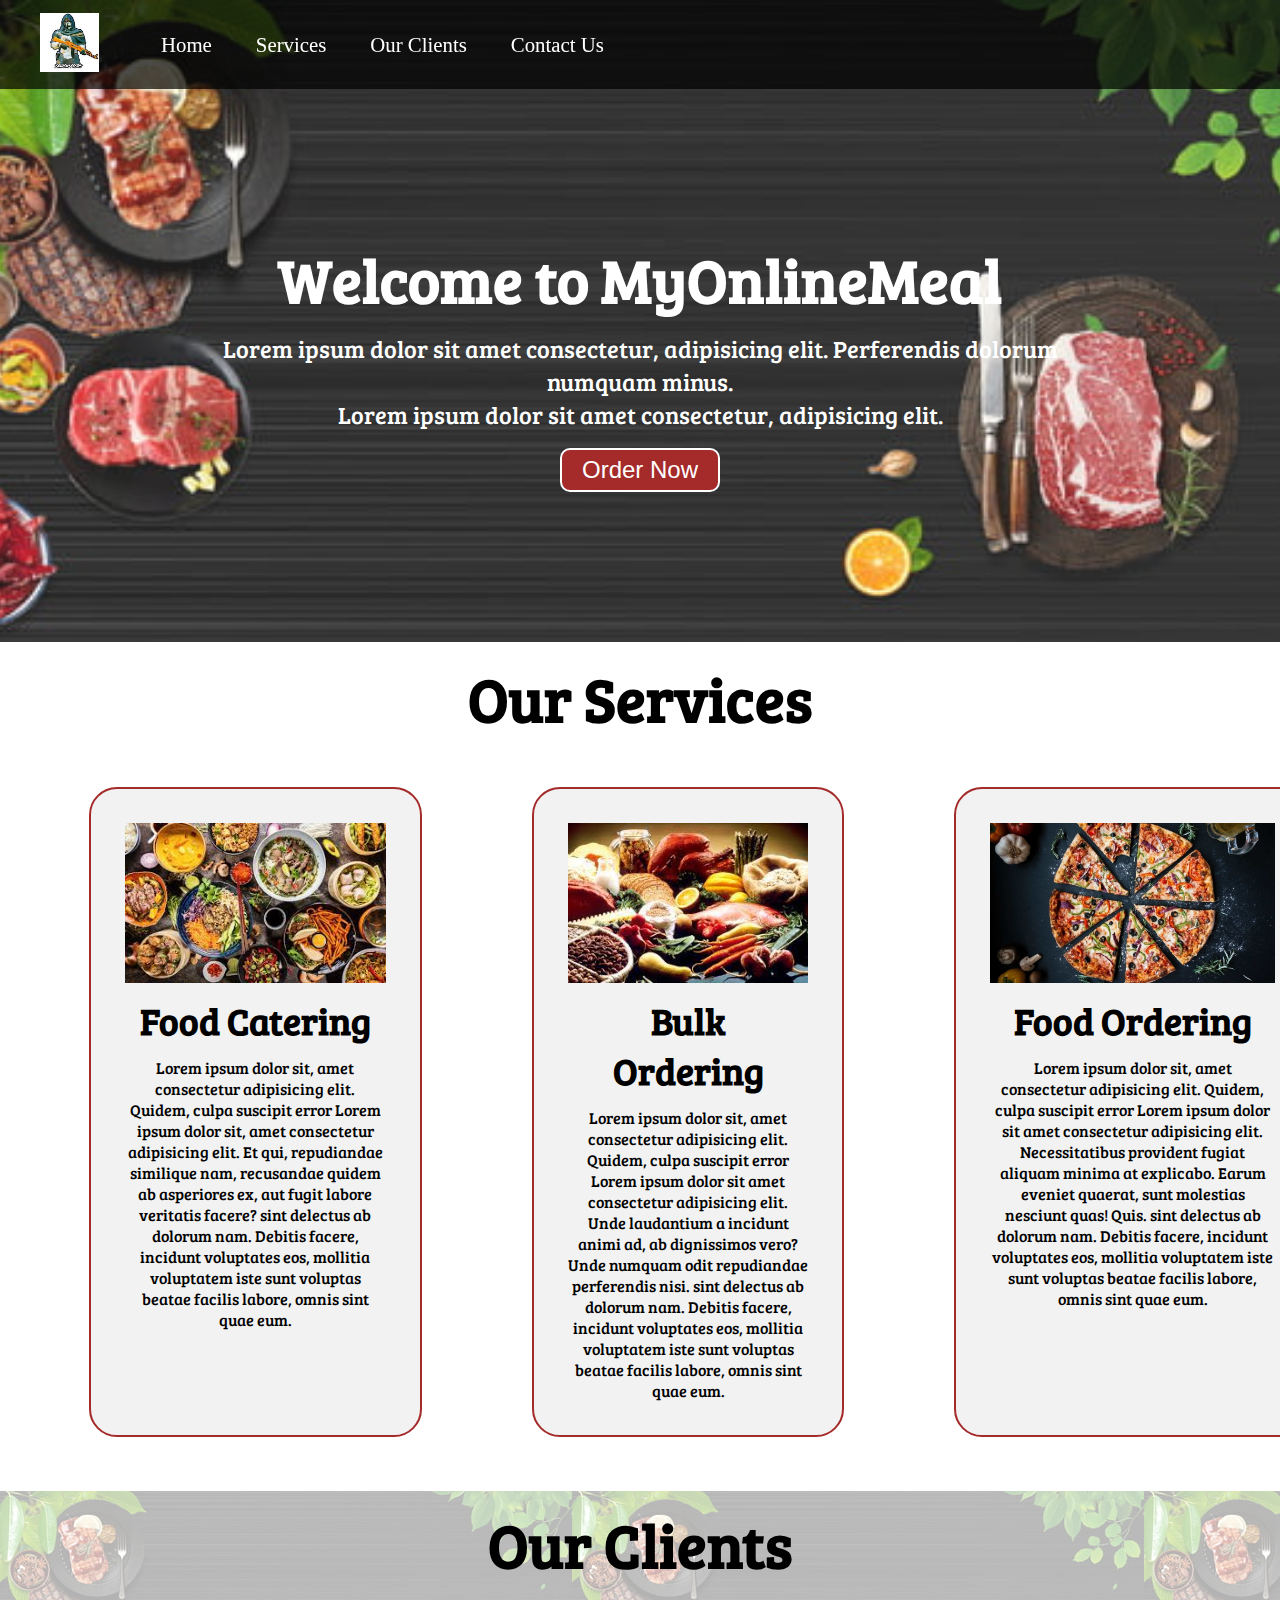
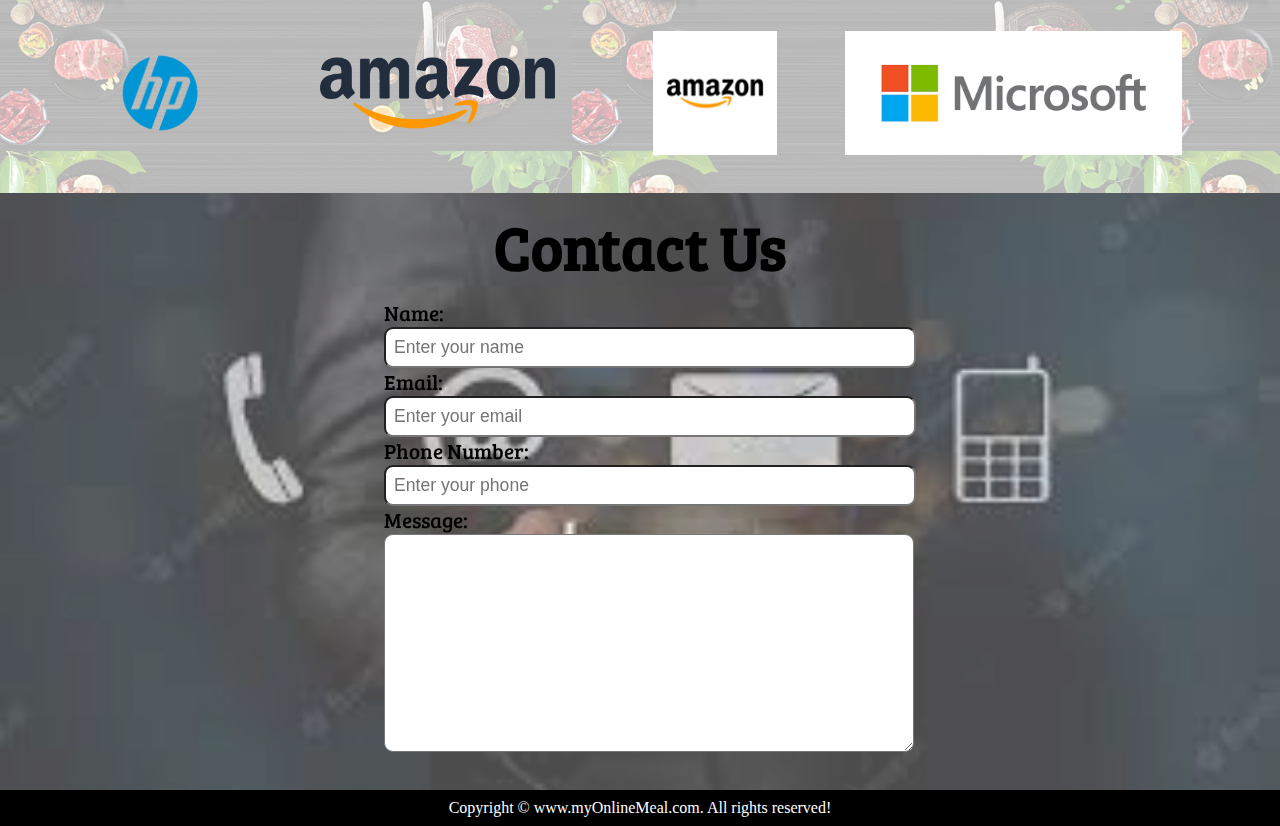
<file: index.html>
<!DOCTYPE html>
<html lang="en">

<head>
    <meta charset="UTF-8">
    <meta name="viewport" content="width=device-width, initial-scale=1.0">
    <meta http-equiv="X-UA-Compatible" content="ie=edge">
    <title>Best Online Food Delivery Service in India | MyOnlineMeal.com</title>
    <link rel="stylesheet" href="css/style.css">
    <link rel="stylesheet" media="screen and (max-width: 1170px)" href="css/phone.css">
    <link href="https://fonts.googleapis.com/css?family=Baloo+Bhai|Bree+Serif&display=swap" rel="stylesheet">
</head>

<body>
    <nav id="navbar">
        <div id="logo">
            <img src="anonymous.jpg" alt="MyOnlineMeal.com">
        </div>
        <ul>
            <li class="item"><a href="#home">Home</a></li>
            <li class="item"><a href="#services-container">Services</a></li>
            <li class="item"><a href="#client-section">Our Clients</a></li>
            <li class="item"><a href="#contact">Contact Us</a></li>
        </ul>
    </nav>

    <section id="home">
        <h1 class="h-primary">Welcome to MyOnlineMeal</h1>
        <p>Lorem ipsum dolor sit amet consectetur, adipisicing elit. Perferendis dolorum numquam minus. </p>
        <p>Lorem ipsum dolor sit amet consectetur, adipisicing elit. </p>
        <button class="btn">Order Now</button>
    </section>

    <section id="services-container">
        <h1 class="h-primary center">Our Services</h1>
        <div id="services">
            <div class="box">
                <img src="download (2).jpg" alt="">
                <h2 class="h-secondary center">Food Catering</h2>
                <p class="center">Lorem ipsum dolor sit, amet consectetur adipisicing elit. Quidem, culpa suscipit error
                    Lorem ipsum dolor sit, amet consectetur adipisicing elit. Et qui, repudiandae similique nam, recusandae quidem ab asperiores ex, aut fugit labore veritatis facere?
                    sint delectus ab dolorum nam. Debitis facere, incidunt voluptates eos, mollitia voluptatem iste sunt
                    voluptas beatae facilis labore, omnis sint quae eum.
                </p>
            </div>
            <div class="box">
                <img src="download.jpg" alt="">
                <h2 class="h-secondary center">Bulk Ordering</h2>
                <p class="center">Lorem ipsum dolor sit, amet consectetur adipisicing elit. Quidem, culpa suscipit error
                    Lorem ipsum dolor sit amet consectetur adipisicing elit. Unde laudantium a incidunt animi ad, ab dignissimos vero? Unde numquam odit repudiandae perferendis nisi.

                    sint delectus ab dolorum nam. Debitis facere, incidunt voluptates eos, mollitia voluptatem iste sunt
                    voluptas beatae facilis labore, omnis sint quae eum.</p>
            </div>
            <div class="box">
                <img src="download (4).jpg" alt="">
                <h2 class="h-secondary center">Food Ordering</h2>
                <p class="center">Lorem ipsum dolor sit, amet consectetur adipisicing elit. Quidem, culpa suscipit error
                    Lorem ipsum dolor sit amet consectetur adipisicing elit. Necessitatibus provident fugiat aliquam minima at explicabo. Earum eveniet quaerat, sunt molestias nesciunt quas! Quis.
                    sint delectus ab dolorum nam. Debitis facere, incidunt voluptates eos, mollitia voluptatem iste sunt
                    voluptas beatae facilis labore, omnis sint quae eum.</p>
            </div>
        </div>
    </section>
    <section id="client-section">
        <h1 class="h-primary center">Our Clients</h1>
        <div id="clients">
            <div class="client-item">
                <img src="logo.png" alt="Our Client">
            </div>
            <div class="client-item">
                <img src="logo3.png" alt="Our Client">
            </div>
          
            <div class="client-item">
                <img src="logo4.png" alt="Our Client">
            </div>
            <div class="client-item">
                <img src="logo5.png" alt="Our Client">
            </div>
        </div>

    </section>

    <section id="contact">
        <h1 class="h-primary center">Contact Us</h1>
        <div id="contact-box">
            <form action="">
                <div class="form-group">
                    <label for="name">Name: </label>
                    <input type="text" name="name" id="name" placeholder="Enter your name">
                </div>
                <div class="form-group">
                    <label for="email">Email: </label>
                    <input type="email" name="name" id="email" placeholder="Enter your email">
                </div>
                <div class="form-group">
                    <label for="phone">Phone Number: </label>
                    <input type="phone" name="name" id="phone" placeholder="Enter your phone">
                </div>
                <div class="form-group">
                    <label for="message">Message: </label>
                    <textarea name="message" id="message" cols="30" rows="10"></textarea>
                </div>
            </form>
        </div>
    </section>

    <footer>
        <div class="center">
            Copyright &copy; www.myOnlineMeal.com. All rights reserved!
        </div>
    </footer>
</body>

</html>
</file>
<file: css/phone.css>
/* Navigation */
#navbar {
    flex-direction: column;
}

#navbar ul li a{
    font-size: 1rem;
    padding: 0px 7px;
    padding-bottom: 8px;
}
/* Home section */
#home{
    height: 370px; 
    padding: 3px 28px;
}

#home::before{
    height: 480px; 
}

#home p{
    font-size: 13px;
}

/* Services section  */
#services{
    flex-direction: column;
}

#services .box { 
    padding: 14px;
    margin: 2px 0px; 
    margin-bottom: 20px;
}

/* Clients section */
#clients{
    flex-wrap: wrap;
}

#clients img{
    width: 66px;
    padding: 6px;
    height: auto;
}

/* Contact us section */
#contact-box form{
    width:80%;
}
/* Footer */

/* Utility classes */
.h-primary{
    font-size:26px;
}
.btn{
    font-size: 13px;
    padding: 4px 8px;
}
</file>
<file: css/style.css>
/* CSS Reset */
*{
    margin: 0;
    padding: 0;
}

html{
    scroll-behavior: smooth;
}

/* CSS Variables */
:root{
    --navbar-height: 59px;
}

/* Navigation Bar */
#navbar{
    display: flex;
    align-items: center;
    position: sticky;
    top: 0px;
}

#navbar::before{
    content: "";
    background-color: black;
    position: absolute;
    top:0px;
    left:0px;
    height: 100%;
    width:100%;
    z-index: -1;
    opacity: 0.7;
}

/* Navigation Bar: Logo and Image */
#logo{
    margin: 10px 34px;
}

#logo img{
    height: 59px;
    margin: 3px 6px;
}


/* Navigation Bar: List Styling */

#navbar ul{
    display: flex;
    font-family: 'Baloo Bhai', cursive;
}

#navbar ul li{ 
    list-style: none;
    font-size: 1.3rem;
}

#navbar ul li a{
    color: white;
    display: block;
    padding: 3px 22px;
    border-radius: 20px;
    text-decoration: none;
}

#navbar ul li a:hover{
    color: black;
    background-color: white;
}

/* Home Section */
#home{
    display: flex;
    flex-direction: column;
    padding:3px 200px;
    height: 550px;
    justify-content: center;
    align-items: center;
}

#home::before{ 
    content: "";
    position: absolute;
    background: url('../background.jpg') no-repeat center center/cover;
    height: 642px;
    top:0px;
    left:0px;
    width: 100%;
    z-index: -1;
    opacity:0.89;
}

#home h1{
    color:white;
    text-align: center;
    font-family: 'Bree Serif', serif;
}

#home p{
    color:white;
    text-align: center;
    font-size: 1.5rem;
    font-family: 'Bree Serif', serif;
}
/* Services Section */
#services{
    margin: 34px;
    display: flex;
}
#services .box{ 
    border: 2px solid brown;
    padding: 34px;
    margin: 2px 55px;
    border-radius: 28px;
    background: #f2f2f2;
    margin-bottom: 20px;
}

#services .box img{ 
   height: 160px;
   margin: auto;
   display: block;
}

#services .box p{
    font-family: 'Bree Serif', serif;

} 

/* Clients Section */
#client-section{ 
    position: relative;
}

#client-section::before{
 content: "";
 position: absolute;
 background: url('../background.jpg');
 width: 100%;
 height: 100%;
 z-index: -1;
 opacity: 0.3;
}

#clients{
    display: flex;
    justify-content: center;
    align-items: center;
}

.client-item{
    padding: 34px;
}

#clients img{
    height: 124px;
}


/* Contact Section */
#contact{
    position: relative;
}
#contact::before{
    content: "";
    position: absolute;
    width: 100%;
    height: 100%;
    z-index: -1;
    opacity: 0.7;
    background: url('../download (3).jpg') no-repeat center center/cover;

}
#contact-box{
    display: flex;
    justify-content: center;
    align-items: center;
    padding-bottom: 34px;
}
#contact-box input, 
#contact-box textarea{
    width: 100%;
    padding: 0.5rem;
    border-radius: 9px;
    font-size: 1.1rem;
} 

#contact-box form{
    width: 40%;
}

#contact-box label{
   font-size: 1.3rem;
   font-family: 'Bree Serif', serif;

}


footer{
    background: black;
    color: white;
    padding: 9px 20px;
}

/* Utility Classes */
.h-primary{
    font-family: 'Bree Serif', serif;
    font-size: 3.8rem;
    padding: 12px;
}

.h-secondary{
    font-family: 'Bree Serif', serif;
    font-size: 2.3rem;
    padding: 12px;
}

.btn{
    padding: 6px 20px;
    border: 2px solid white;
    background-color: brown;
    color: white;
    margin: 17px;
    font-size: 1.5rem;
    border-radius: 10px;
    cursor:pointer;
}

.center{
    text-align: center;
}
</file>
